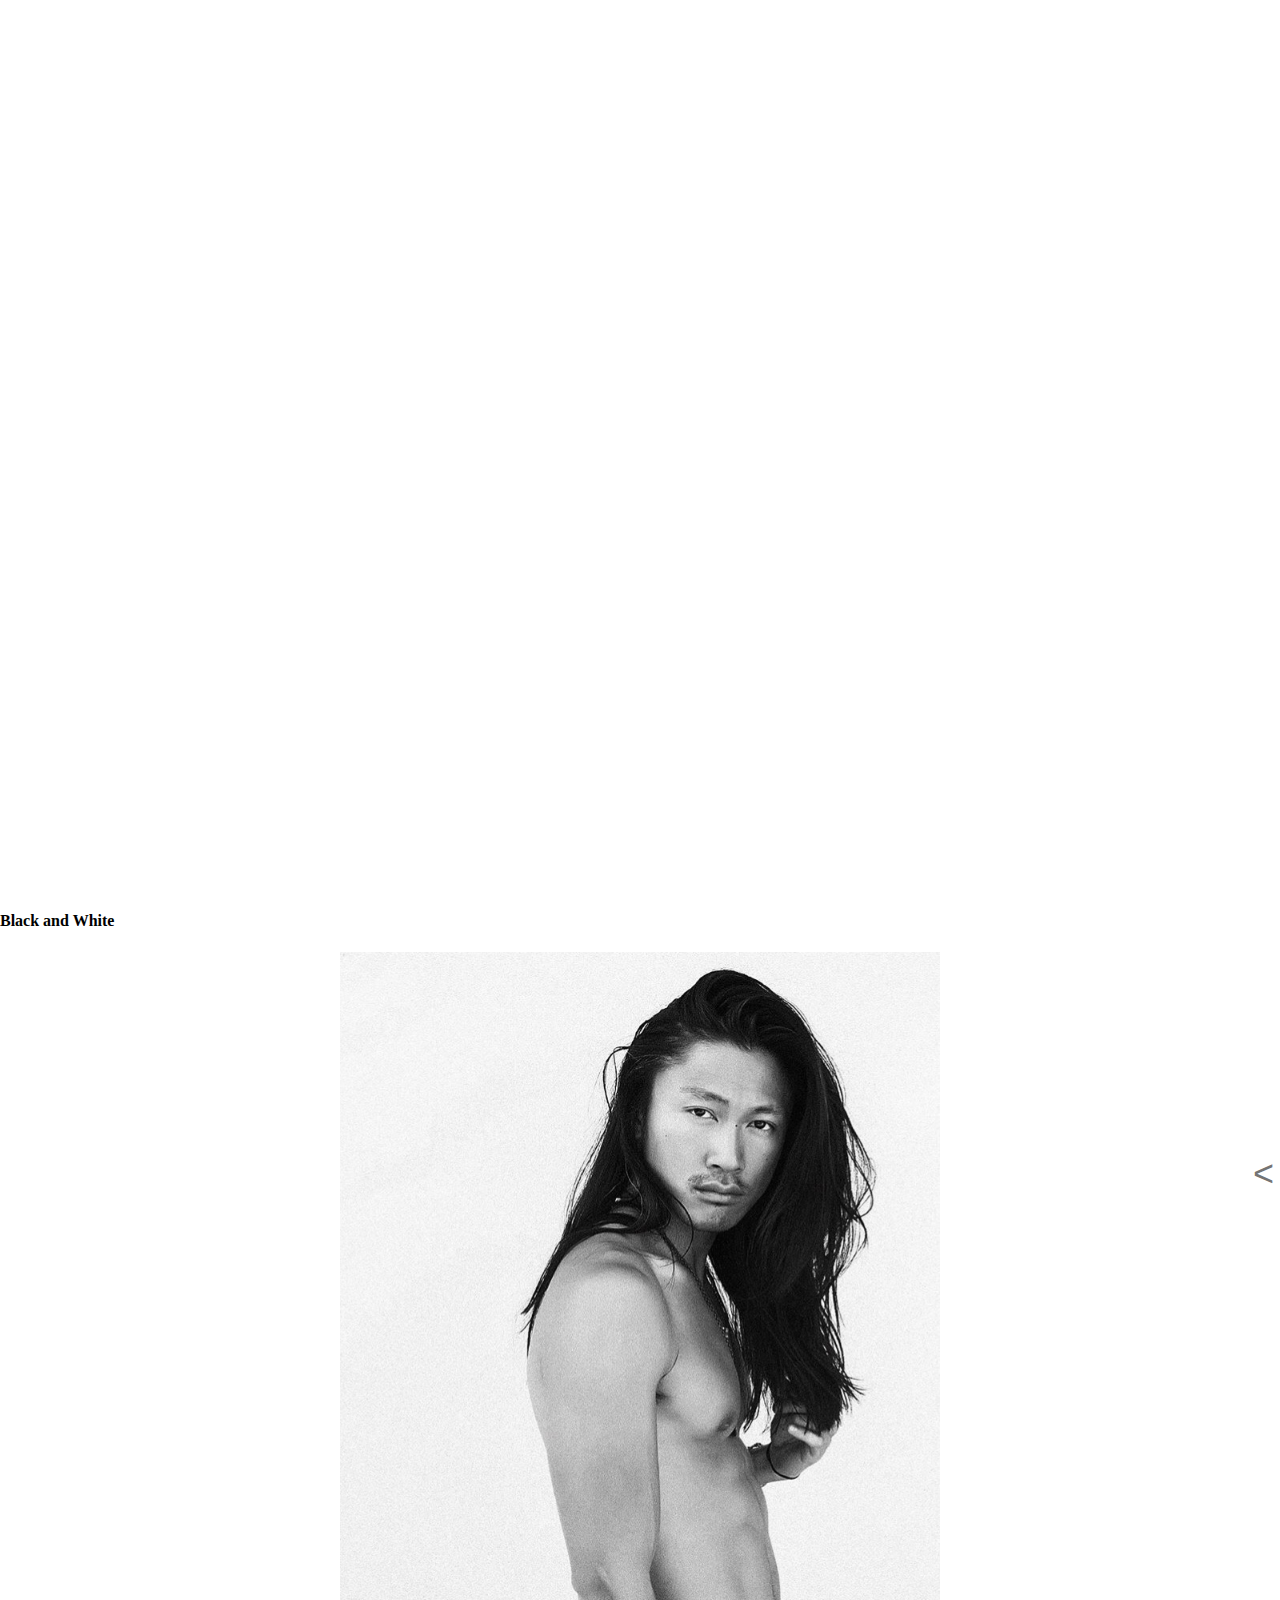
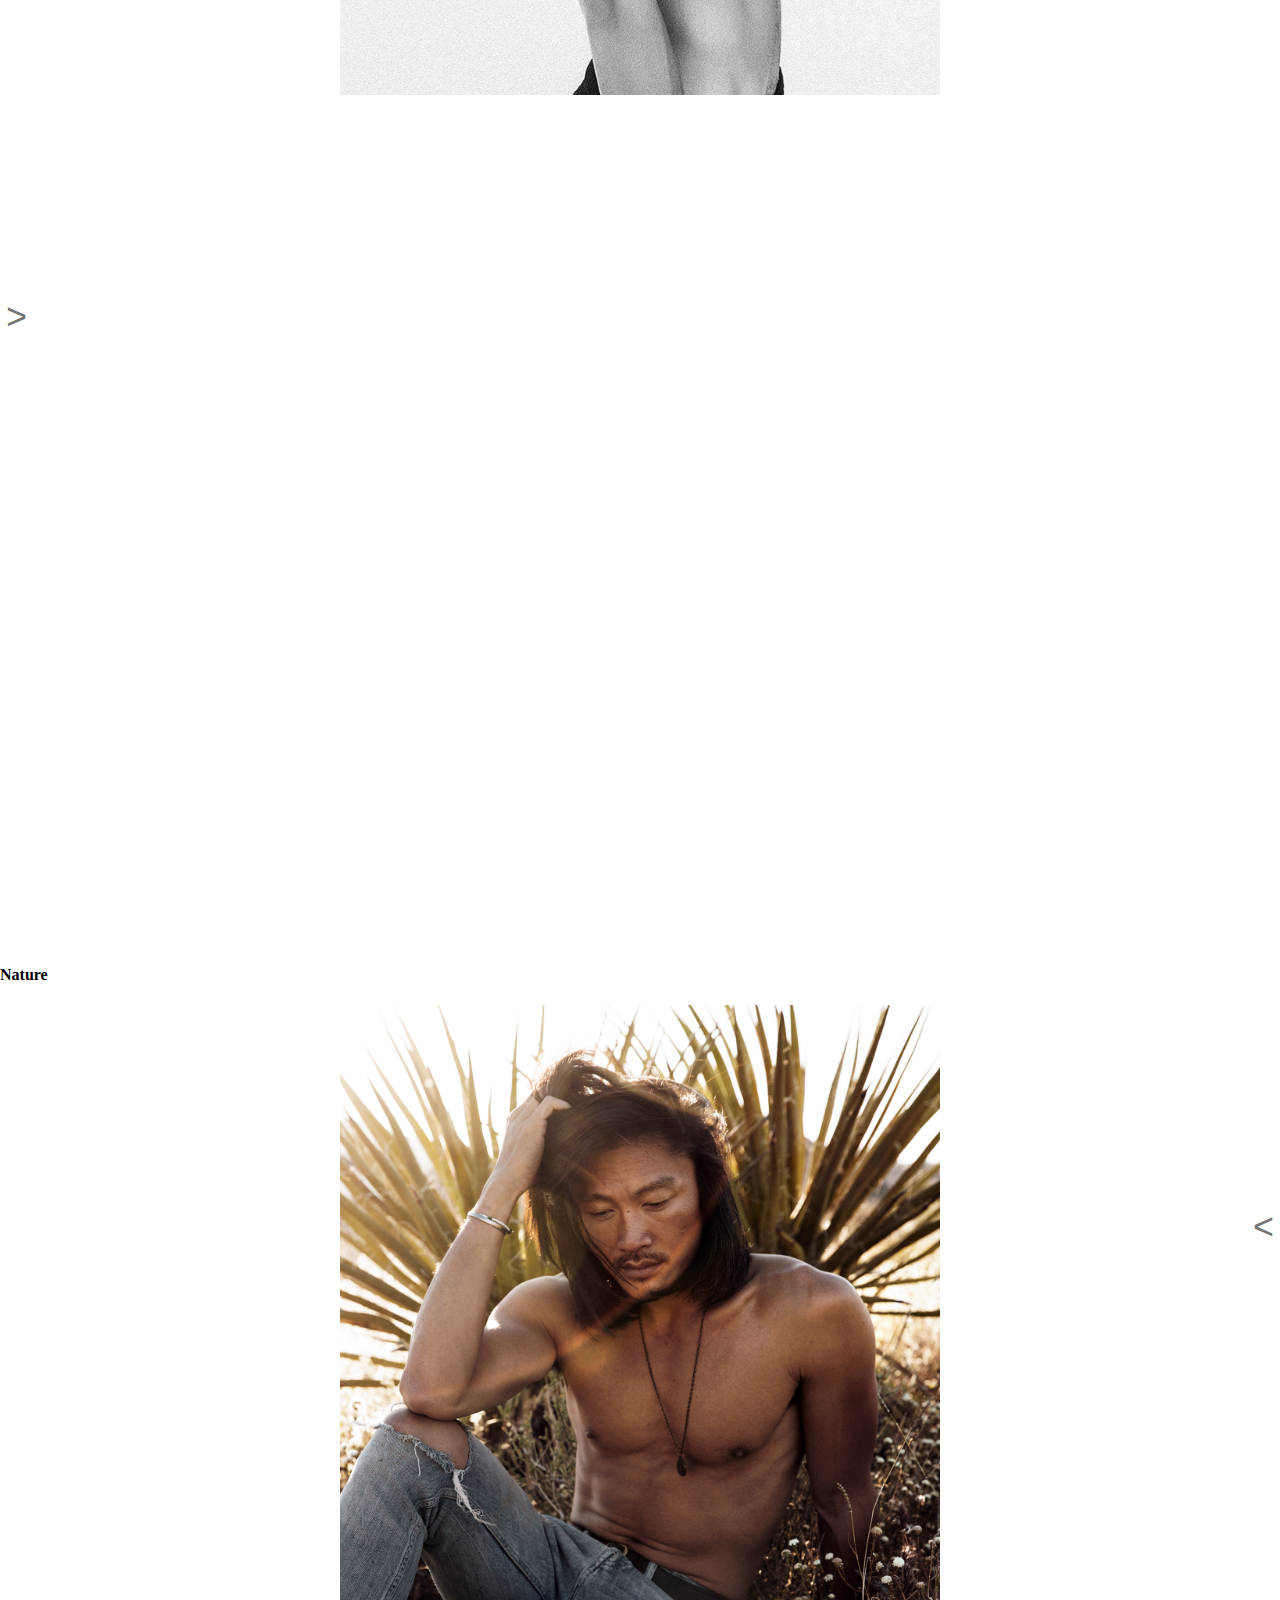
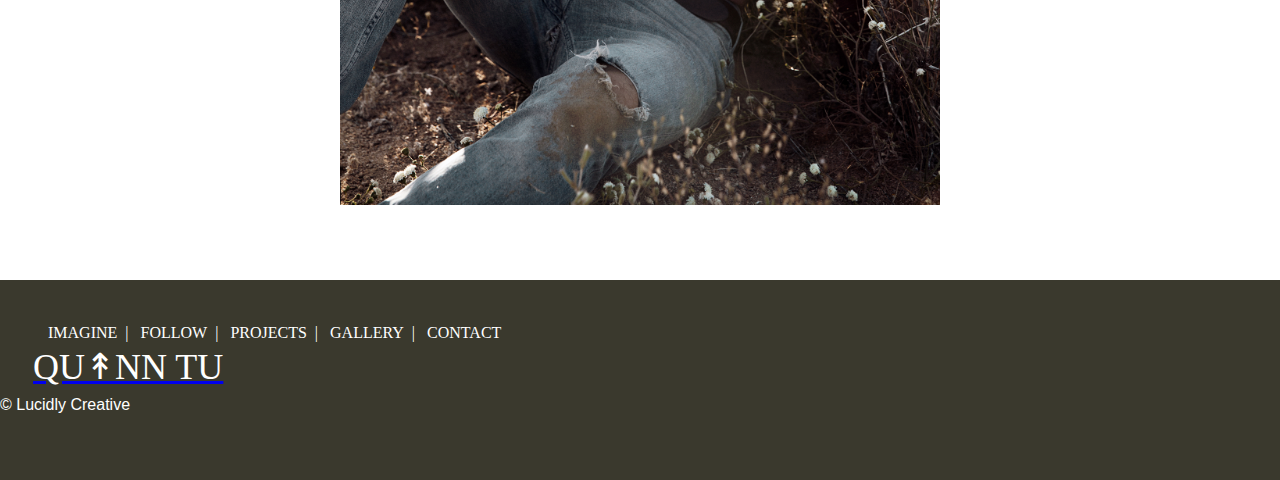
<file: gallery.html>
<!DOCTYPE html>
<html>
  <head>
    <meta charset="utf-8">
    <meta name="viewport" content="width=device-width, initial-scale=1">
    <link rel="stylesheet" href="https://stackpath.bootstrapcdn.com/bootstrap/4.1.1/css/bootstrap.min.css" integrity="sha384-WskhaSGFgHYWDcbwN70/dfYBj47jz9qbsMId/iRN3ewGhXQFZCSftd1LZCfmhktB" crossorigin="anonymous">
    <link rel="stylesheet" href="css/quinn.css" type="text/css">
    <link rel="stylesheet" href="css/gallery.css" type="text/css">
    <title>QU↟NN TU</title>
  </head>
  <body>
    <div id="parallax-gallery">
      <div class="container" id="nav-cont">
        <div class="row nav-row-1">
          <div class="col-7 col-sm-7">
            <a href="index.html"><h3 id="quinn-nav">QU↟NN TU</h3></a>
          </div>
          <div class="col-1 col-sm-1">
            <div class="nav-link-container">
              <a href="imagine.html" class="navig-link">IMAGINE</a>
              <div class="overline"></div>
            </div>
          </div>
          <div class="col-1 col-sm-1">
            <div class="nav-link-container">
              <a href="follow.html" class="navig-link">FOLLOW</a>
              <div class="overline"></div>
            </div>
          </div>
          <div class="col-1 col-sm-1">
            <div class="nav-link-container">
              <a href="projects.html" class="navig-link">PROJECTS</a>
              <div class="overline"></div>
            </div>
          </div>
          <div class="col-1 col-sm-1">
            <div class="nav-link-container">
              <a href="gallery.html" class="navig-link">GALLERY</a>
              <div class="overline"></div>
            </div>
          </div>
          <div class="col-1 col-sm-1">
            <div class="nav-link-container">
              <a href="contact.html" class="navig-link">CONTACT</a>
              <div class="overline"></div>
            </div>
            <div id="mobile-nav-div" onclick="toggleNav()">
              <div id="menu-select">
                <div class="menu-bar"></div>
                <div class="menu-bar"></div>
                <div class="menu-bar"></div>
              </div>
              <ul id="mobile-nav-list">
                <li><a href="imagine.html" class="navig-link">IMAGINE</a></li>
                <li><a href="follow.html" class="navig-link">FOLLOW</a></li>
                <li><a href="projects.html" class="navig-link">PROJECTS</a></li>
                <li><a href="gallery.html" class="navig-link">GALLERY</a></li>
                <li><a href="contact.html" class="navig-link">CONTACT</a></li>
              </ul>
            </div>
          </div>
        </div>
      </div>
    </div>
    <div class="container hello-box">
      <div class="row">
        <div class="col-12 text-center">
          <div id="hello-text-container">
            <h1 id="xinchao">GALLERY</h1><br>
          </div><br>
        </div>
      </div>
    </div>

    <div class="conatainer" id="quinnfo">
      <div class="row justify-content-center text-center move-down">
        <div class="col-12">
          <div class="album-wrapper">
            <h4 class="album-title">Black and White</h4>
            <div class="gallery-caro">
              <div class="row justify-content-center">
                <div class="col-1">
                  <button id="prev-btn" onclick="loopPhotos('prev')" class="caro-btns"><</button>
                </diV>
                <div class="col-10">
                  <div id="new-here">
                    <img src="img/profileview.jpg" class="bw-photo" id="curr-pho" alt="0"/>
                  </div>
                </div>
                <div class="col-1">
                  <button id="next-btn" onclick="loopPhotos('next')" class="caro-btns">></button>
                </div>
              </div>
            </div>
          </div>
        </div>
      </div>
    </div>

    <div id="parallax-3">
      <div class="container inlax">
        <div class="row justify-content-center text-center">
          <div class="col-12">

          </div>
        </div>
      </div>
    </div>

    <div class="conatainer" id="quinnfo1">
      <div class="row justify-content-center text-center move-down">
        <div class="col-12">
          <div class="album-wrapper">
            <h4 class="album-title">Nature</h4>
            <div class="gallery-caro">
              <div class="row justify-content-center">
                <div class="col-1">
                  <button id="prev-btn1" onclick="loopPhotos1('prev')" class="caro-btns"><</button>
                </diV>
                <div class="col-10">
                  <div id="new-here1">
                    <img src="img/quinnbush.jpg" class="bw-photo" id="curr-pho1" alt="0"/>
                  </div>
                </div>
                <div class="col-1">
                  <button id="next-btn1" onclick="loopPhotos1('next')" class="caro-btns">></button>
                </div>
              </div>
            </div>
          </div>
        </div>
      </div>
    </div>



    <footer id="page-footer">
      <div class="container">
        <div class="row justify-content-center text-center">
          <div class="col-12">
            <ul id="footer-list">
              <li><a href="imagine.html" class="footer-link">IMAGINE</a></li>|
              <li><a href="follow.html" class="footer-link">FOLLOW</a></li>|
              <li><a href="projects.html" class="footer-link">PROJECTS</a></li>|
              <li><a href="gallery.html" class="footer-link">GALLERY</a></li>|
              <li><a href="contact.html" class="footer-link">CONTACT</a></li>
            </ul>
          </div>
        </div>
        <div class="row justify-content-center text-center">
          <div class="col-12">
            <a href="index.html"><h3 id="quinn-nav-foot">QU↟NN TU</h3></a><br>
          </div>
        </div>
        <div class="row justify-content-center text-center">
          <div class="col-12">
            <h3 id="clc">&copy; Lucidly Creative</h3>
          </div>
        </div>
      </div>
    </footer>
    <script src="https://ajax.googleapis.com/ajax/libs/jquery/3.2.1/jquery.min.js"></script>
    <script src="https://cdnjs.cloudflare.com/ajax/libs/popper.js/1.14.3/umd/popper.min.js" integrity="sha384-ZMP7rVo3mIykV+2+9J3UJ46jBk0WLaUAdn689aCwoqbBJiSnjAK/l8WvCWPIPm49" crossorigin="anonymous"></script>
    <script src="https://stackpath.bootstrapcdn.com/bootstrap/4.1.1/js/bootstrap.min.js" integrity="sha384-smHYKdLADwkXOn1EmN1qk/HfnUcbVRZyYmZ4qpPea6sjB/pTJ0euyQp0Mk8ck+5T" crossorigin="anonymous"></script>
    <script src="js/parallax.min.js" type="text/javascript"></script>
    <script src="js/behavior.js" type="text/javascript"></script>
    <script src="js/gallery.js" type="text/javascript"></script>
  </body>
</html>
</file>
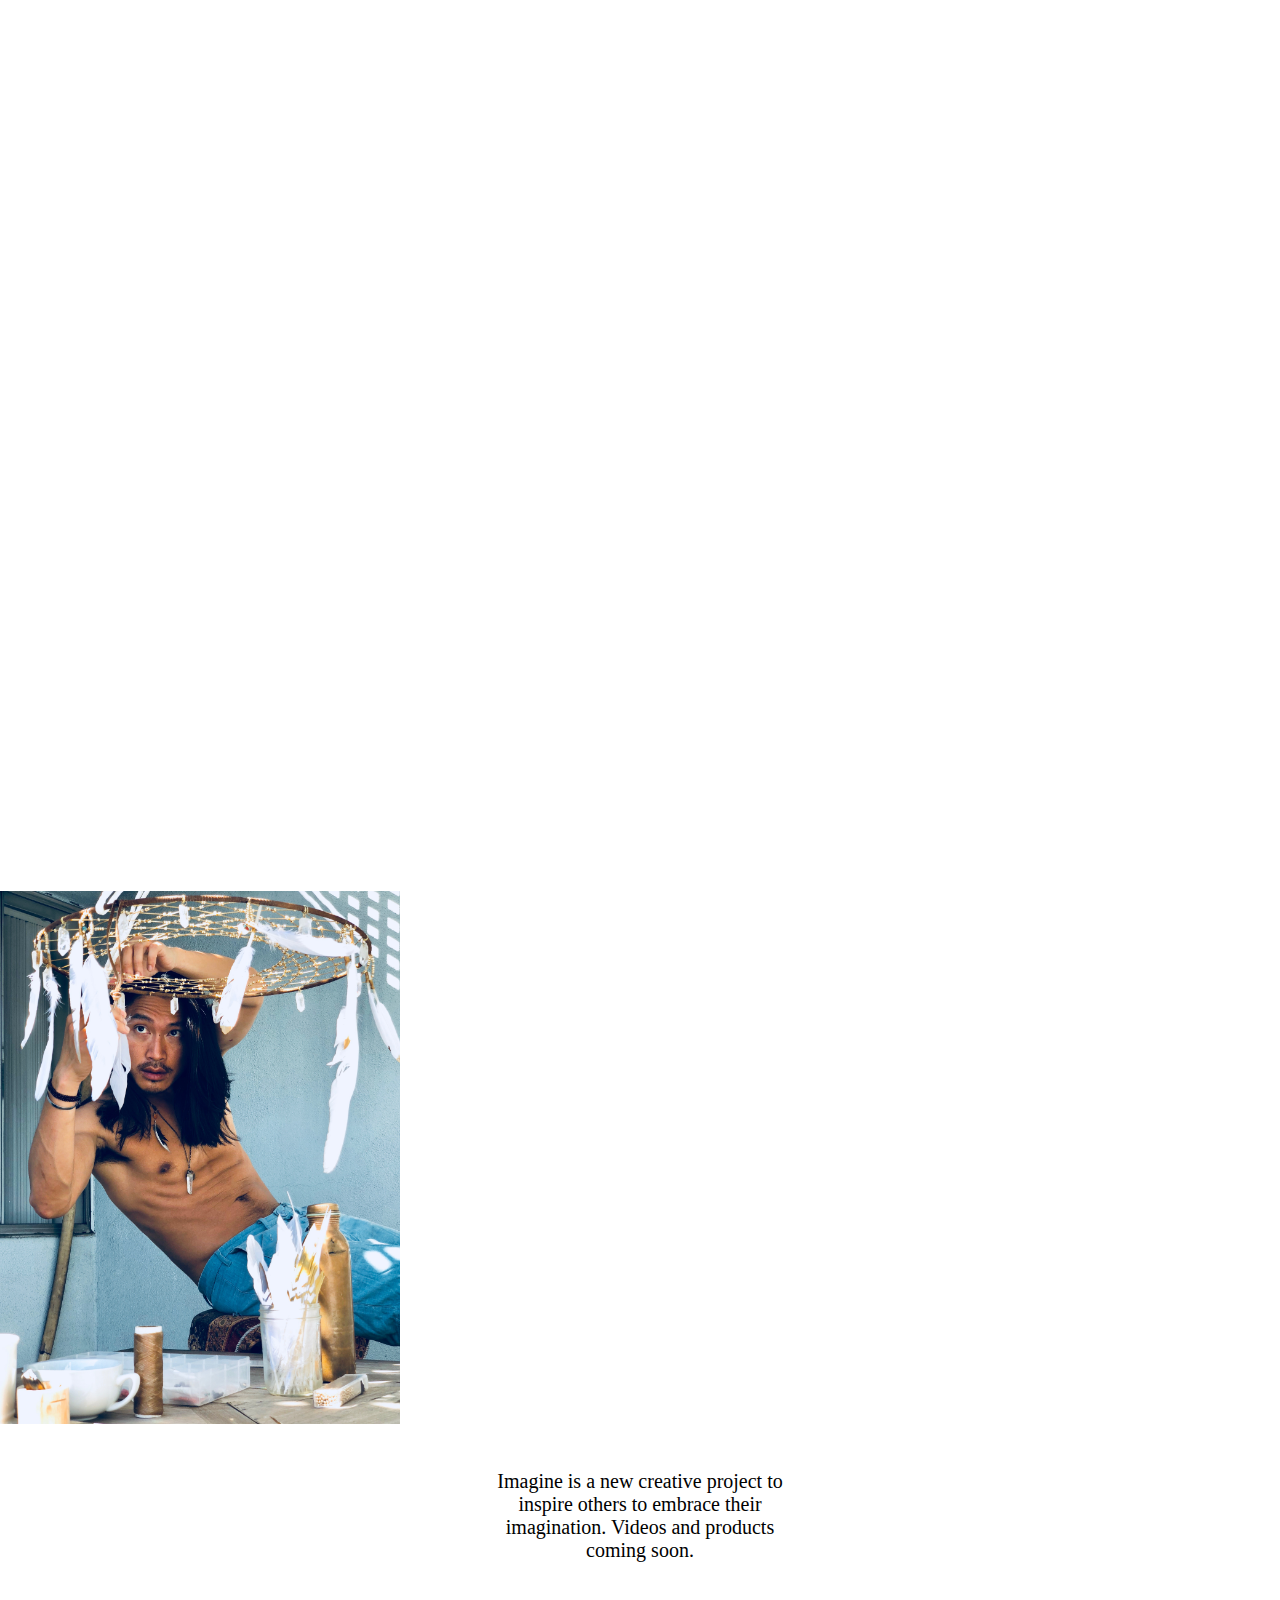
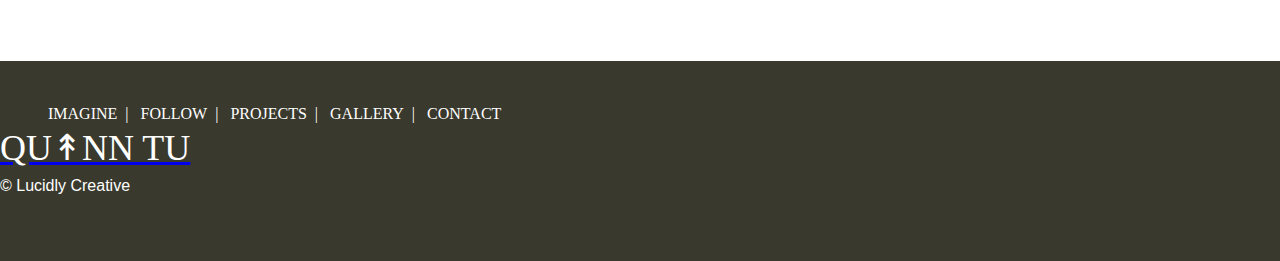
<file: imagine.html>
<!DOCTYPE html>
<html>
  <head>
    <meta charset="utf-8">
    <meta name="viewport" content="width=device-width, initial-scale=1">
    <link rel="stylesheet" href="https://stackpath.bootstrapcdn.com/bootstrap/4.1.1/css/bootstrap.min.css" integrity="sha384-WskhaSGFgHYWDcbwN70/dfYBj47jz9qbsMId/iRN3ewGhXQFZCSftd1LZCfmhktB" crossorigin="anonymous">
    <link rel="stylesheet" href="css/quinn.css" type="text/css">
    <link rel="stylesheet" href="css/imagine.css" type="text/css">
    <title>QU↟NN TU</title>
  </head>
  <body>
    <div id="parallax-imagine">
      <div class="container" id="nav-cont">
        <div class="row nav-row-1">
          <div class="col-7 col-sm-7">
            <a href="index.html"><h3 id="quinn-nav">QU↟NN TU</h3></a>
          </div>
          <div class="col-1 col-sm-1">
            <div class="nav-link-container">
              <a href="imagine.html" class="navig-link">IMAGINE</a>
              <div class="overline"></div>
            </div>
          </div>
          <div class="col-1 col-sm-1">
            <div class="nav-link-container">
              <a href="follow.html" class="navig-link">FOLLOW</a>
              <div class="overline"></div>
            </div>
          </div>
          <div class="col-1 col-sm-1">
            <div class="nav-link-container">
              <a href="projects.html" class="navig-link">PROJECTS</a>
              <div class="overline"></div>
            </div>
          </div>
          <div class="col-1 col-sm-1">
            <div class="nav-link-container">
              <a href="gallery.html" class="navig-link">GALLERY</a>
              <div class="overline"></div>
            </div>
          </div>
          <div class="col-1 col-sm-1">
            <div class="nav-link-container">
              <a href="contact.html" class="navig-link">CONTACT</a>
              <div class="overline"></div>
            </div>
            <div id="mobile-nav-div" onclick="toggleNav()">
              <div id="menu-select">
                <div class="menu-bar"></div>
                <div class="menu-bar"></div>
                <div class="menu-bar"></div>
              </div>
              <ul id="mobile-nav-list">
                <li><a href="imagine.html" class="navig-link">IMAGINE</a></li>
                <li><a href="follow.html" class="navig-link">FOLLOW</a></li>
                <li><a href="projects.html" class="navig-link">PROJECTS</a></li>
                <li><a href="gallery.html" class="navig-link">GALLERY</a></li>
                <li><a href="contact.html" class="navig-link">CONTACT</a></li>
              </ul>
            </div>
          </div>
        </div>
      </div>
    </div>
    <div class="container hello-box">
      <div class="row">
        <div class="col-12 text-center">
          <div id="hello-text-container">
            <h1 id="xinchao">IMAGINE</h1><br>
          </div><br>
        </div>
      </div>
    </div>

    <div class="conatainer" id="quinnfo">
      <div class="row justify-content-center text-center move-down">
        <div class="col-12">
          <div class="imagine-box">
            <img src="img/imagine1.jpg" id="imagine-pic"/>
          </div><br>
        </div>
        <div class="col-12">
          <div id="imagine-container">
            <p id="imagine-text">Imagine is a new creative project to inspire
              others to embrace their imagination. Videos and products coming
              soon.
            </p>
          </div>
        </div>
      </div>
    </div>

    <footer id="page-footer">
      <div class="container">
        <div class="row justify-content-center text-center">
          <div class="col-12">
            <ul id="footer-list">
              <li><a href="imagine.html" class="footer-link">IMAGINE</a></li>|
              <li><a href="follow.html" class="footer-link">FOLLOW</a></li>|
              <li><a href="projects.html" class="footer-link">PROJECTS</a></li>|
              <li><a href="gallery.html" class="footer-link">GALLERY</a></li>|
              <li><a href="contact.html" class="footer-link">CONTACT</a></li>
            </ul>
          </div>
        </div>
        <div class="row justify-content-center text-center">
          <div class="col-12">
            <a href="index.html"><h3 id="quinn-nav-foot">QU↟NN TU</h3></a><br>
          </div>
        </div>
        <div class="row justify-content-center text-center">
          <div class="col-12">
            <h3 id="clc">&copy; Lucidly Creative</h3>
          </div>
        </div>
      </div>
    </footer>
    <script src="https://ajax.googleapis.com/ajax/libs/jquery/3.2.1/jquery.min.js"></script>
    <script src="js/parallax.min.js" type="text/javascript"></script>
    <script src="js/behavior.js" type="text/javascript"></script>
  </body>
</html>
</file>
<file: css/quinn.css>
/* quinn css */

@import url('https://fonts.googleapis.com/css?family=Pacifico|Shadows+Into+Light|Signika|Raleway|Abril+Fatface');

body {
  overflow-x: hidden;
  width: 100%;
  padding: 0;
  margin: 0px;
  position: relative;
  left: 0px;
  top: 0px;
  right: 0px;
  bottom: 0px;
}

.container {
  margin-left: none;
  margin-right: none;
}

.parallax {
  perspective: 1px;
  height: 700px;
  overflow-x: hidden;
  overflow-y: auto;
}

#quinn-nav {
  font-weight: 400;
  z-index: 101;
  color: white;
  position: relative;
  font-size: 48px;
  transition: 0.5s;
  float: left;
  display: block;
}

#quinn-nav:hover {
  text-decoration: none;
  color: black;
}

.nav-row-1 {
  position: relative;
  top: 15px;
}

.navig-link {
  position: relative;
  display: block;
  margin: 0 auto;
  z-index: 101;
  color: white;
  font-size: 14px;
  font-weight: 400;
  top: 20px;
  text-align: center;
  cursor: pointer;
}

.navig-link:hover {
  color: white;
  text-decoration: none;
}

.overline {
  background: white;
  height: 1px;
  width: 0%;
  transition: 0.5s ease;
  position: relative;
  top: -5px;
}

.navig-link:hover + .overline {
  width: 100%;
}

.nav-link-container {
  display: block;
}

#menu-select {
  width: 50px;
  height: 50px;
  position: relative;
  left: -50px;
}

@media (max-width: 610px) and (min-wdith: 300px) {
  #menu-select {
    width: 50px;
    height: 50px;
    left: -30px;
    top: 5px;
  }
}

.menu-bar {
  border-bottom: 2px solid white;
  width: 100%;
  position: relative;
  display: block;
  margin: 0 auto;
  padding-top: 6px;
  padding-bottom: 6px;
}

#mobile-nav-div {
  display: none
}

#mobile-nav-list {
  position: relative;
  left: -40px;
  transition: 1s ease;
  opacity: 0;
}

#mobile-nav-list li {
  list-style-type: none;
  position: relative;
  display: block;
  margin: 0 auto;
}

#mobile-nav-list li a {
  font-size: 18px;
}

@media (max-width: 992px) and (min-width: 300px) {
  #mobile-nav-div {
    display: block;
  }

  .nav-link-container {
    display: none;
  }
}


@media (max-width: 576px) and (min-width: 300px) {
  #quinn-nav {
    font-size: 36px;
  }
}

#parallax-2 {
  background: transparent;
  background-repeat: no-repeat;
  background-size: 100%;
  height: 800px;
  position: relative;
}

@media (max-width: 576px) and (min-width: 300px) {
  #parallax-2 {
    height: 600px;
  }
}

.hello-box {
  position: relative;
  top: -350px;
  display: block;
  margin: 0 auto;
  z-index: 102;
}

@media (max-width: 992px) {
  .hello-box {
    top: -450px;
  }
}

#hello-text-container {
  position: relative;
  display: block;
  margin: 0 auto;
}

#xinchao {
  color: white;
  position: relative;
  display: block;
  margin: 0 auto;
  transition: 1s;
  opacity: 1;
  width: 400px;
  font-size: 60px;
  font-family: 'Abril Fatface';
}

#landing-latest {
  position: relative;
  top: 0px;
}

@media (max-width: 600px) and (min-width: 300px) {
  #xinchao {
    top: 50px;
  }

  #landing-latest {
    top: 50px;
  }
}

.bordered-text {
  padding: 10px;
  font-size: 16px;
  font-family: 'Raleway';
  letter-spacing: 3px;
  color: white;
  border: 1px solid white;
  transition: 0.5s;
  width: 250px;
  position: relative;
  display: block;
  margin: 0 auto;
  cursor: pointer;
}

.bordered-text:hover {
  color: #3A392D;
  background: white;
}

.latest:hover {
  text-decoration: none;
}

#quinnfo {
  background: white;
  position: relative;
  top: -100px;
}

#quinnfo1 {
  background: white;
  position: relative;
  top: -100px;
}

.photo-box {
  width: 350px;
  height: 350px;
  overflow: hidden;
  position: relative;
  display: block;
  float: right;
}

.photo-box-over {
  width: 350px;
  height: 350px;
  overflow: hidden;
  position: relative;
  display: block;
  float: left;
}

.photo-box1 {
  width: 350px;
  height: 350px;
  overflow: hidden;
  position: relative;
  display: block;
  margin: 0 auto;
}

.photo-box2 {
  width: 350px;
  height: 350px;
  overflow: hidden;
  position: relative;
  display: block;
  margin: 0 auto;
}

@media (max-width: 1000px) and (min-width: 700px) {
  .photo-box {
    width: 250px;
    height: 250px;
  }

  .photo-box-over {
    width: 250px;
    height: 250px;
  }

  .photo-box1 {
    width: 250px;
    height: 250px;
  }
}

@media (max-width: 699px) and (min-width: 300px) {
  .photo-box {
    width: 150px;
    height: 150px;
    float: none;
    margin: 0 auto;
  }
  .photo-box-over {
    width: 150px;
    height: 150px;
    float: none;
    margin: 0 auto;
  }
  .photo-box1 {
    width: 150px;
    height: 150px;
    z-index: 100;
  }
}

.table-text {
  position: relative;
  display: block;
  margin: 0 auto;
  top: 150px;
  color: white;
  font-family: 'Shadows Into Light';
  font-size: 40px;
  opacity: 0;
  transition: 0.5s;
}

.table-pic {
  width: 100%;
}

.photo-box:hover {
  cursor: pointer;
}

/*.photo-box:hover > .table-text {
  opacity: 1;
}*/

#vietnam-map {
  width: 100px;
  padding: 4px;
  opacity: 1;
  transition: 0.5s;
}

#quinn-summary {
  position: relative;
  display: block;
  margin: 0 auto;
  width: 410px;
}

@media (max-width: 767px) and (min-width: 300px) {
  #quinn-summary {
    width: 300px;
    padding: 4px;
  }
}

#brands-list {
  position: relative;
  left: -25px;
}

#brands-list li {
  list-style-type: none;
  display: inline-block;
  padding: 6px;
  position: relative;
  margin: 0 auto;
}

#brands-list li img {
  width: 100px;
}

.unbordered-text {
  padding: 10px;
  font-size: 16px;
  font-family: Helvetica;
  font-weight: 600;
  color: #3A392D;
  border: 1.5px solid #3A392D;;
  transition: 0.5s;
  width: 200px;
  position: relative;
  display: block;
  margin: 0 auto;
}

.unbordered-text:hover {
  color: white;
  background: #3A392D;
}

.move-down {
  position: relative;
  top: 25px;
  padding-top: 50px;
}

#separator {
  border-top: 1px solid rgba(53, 53, 53, 0.4);
}

#featured-title {
  font-family: 'Helvetica';
  font-size: 30px;
  font-weight: 400;
  letter-spacing: 1px;
}

#vid-container {
  position: relative;
  display: block;
  margin: 0 auto;
}

#vid1 {
  position: relative;
  display: block;
  margin: 0 auto;
  width: 100%;
}

#parallax-3 {
  background: transparent;
  background-repeat: no-repeat;
  background-size: 100%;
  height: 800px;
  position: relative;
}

#parallax-4 {
  background: transparent;
  background-repeat: no-repeat;
  background-size: 100%;
  height: 800px;
  position: relative;
}

#parallax-5 {
  background: transparent;
  background-repeat: no-repeat;
  background-size: 100%;
  height: 800px;
  position: relative;
}

#parallax-imagine {
  background: transparent;
  background-repeat: no-repeat;
  background-size: 100%;
  height: 800px;
  position: relative;
}

#parallax-follow {
  background: transparent;
  background-repeat: no-repeat;
  background-size: 100%;
  height: 800px;
  position: relative;
}

#parallax-projects {
  background: transparent;
  background-repeat: no-repeat;
  background-size: 100%;
  height: 800px;
  position: relative;
}

#parallax-gallery {
  background: transparent;
  background-repeat: no-repeat;
  background-size: 100%;
  height: 800px;
  position: relative;
}

.inlax {
  position: relative;
  top: 300px;
}

.parallax-title {
  font-family: 'Abril Fatface';
  font-size: 60px;
  color: white;
}

@media (max-width: 567px) and (min-width: 300px) {
  #parallax-3 {
    height: 600px;
  }
  #parallax-4 {
    height: 600px;
  }
  #parallax-5 {
    height: 600px;
  }
  .inlax {
    top: 200px;
  }
}

#page-footer {
  background: #3A392D;
  color: white;
  height: 200px;
  position: relative;
}

#footer-list {
  position: relative;
  display: block;
  margin: 0 auto;
  top: 40px;
}

#footer-list li{
  list-style-type: none;
  display: inline-block;
  padding: 4px;
}

.footer-link {
  padding-right: 4px;
  padding-left: 4px;
  text-decoration: none;
  color: white;
  font-weight: 200;
  transition: 0.10s;
}

.footer-link:hover {
  color: grey;
  text-decoration: none;
}

#quinn-nav-foot {
  font-weight: 400;
  z-index: 101;
  color: white;
  position: relative;
  font-size: 36px;
  transition: 0.5s;
  display: block;
  margin: 0 auto;
  top: 40px;
}

@media (max-width: 576px) and (min-width: 300px) {
  #quinn-nav-foot {
    font-size: 28px;
  }
}

#clc {
  position: relative;
  display: block;
  margin: 0 auto;
  top: 30px;
  font-family: Helvetica;
  font-weight: 100;
  font-size: 16px
}
</file>
<file: css/gallery.css>
/* gallery css */

@media (max-width: 767px) and (min-width: 300px) {
  .carousel-item {
    width: 400px;
  }
}

.bw-photo {
  width: 600px;
  height: auto;
  position: relative;
  display: block;
  margin: 0 auto;
}

.gallery-caro {
  position: relative;
  display: block;
  margin: 0 auto;
}

#new-here {
  width: 800px;
  position: relative;
  display: block;
  margin: 0 auto;
}

#prev-btn {
  position: relative;
  float: right;
}

#next-btn {
  position: relative;
  float: left;
}

#new-here1 {
  width: 800px;
  position: relative;
  display: block;
  margin: 0 auto;
}

#prev-btn1 {
  position: relative;
  float: right;
}

#next-btn1 {
  position: relative;
  float: left;
}

.caro-btns {
  color: rgb(53, 53, 53, 0.7);
  background: none;
  border: none;
  font-size: 36px;
  position: relative;
  top: 200px;
}
</file>
<file: css/imagine.css>
/* imagine css */

#imagine-text {
  padding: 4px;
  text-align: center;
  font-size: 20px;
}

#imagine-container {
  width: 300px;
  display: block;
  margin: 0 auto;
}

#imagine-box {
  position: relative;
  display: block;
  margin: 0 auto;
}

#imagine-pic {
  width: 400px;
}
</file>
